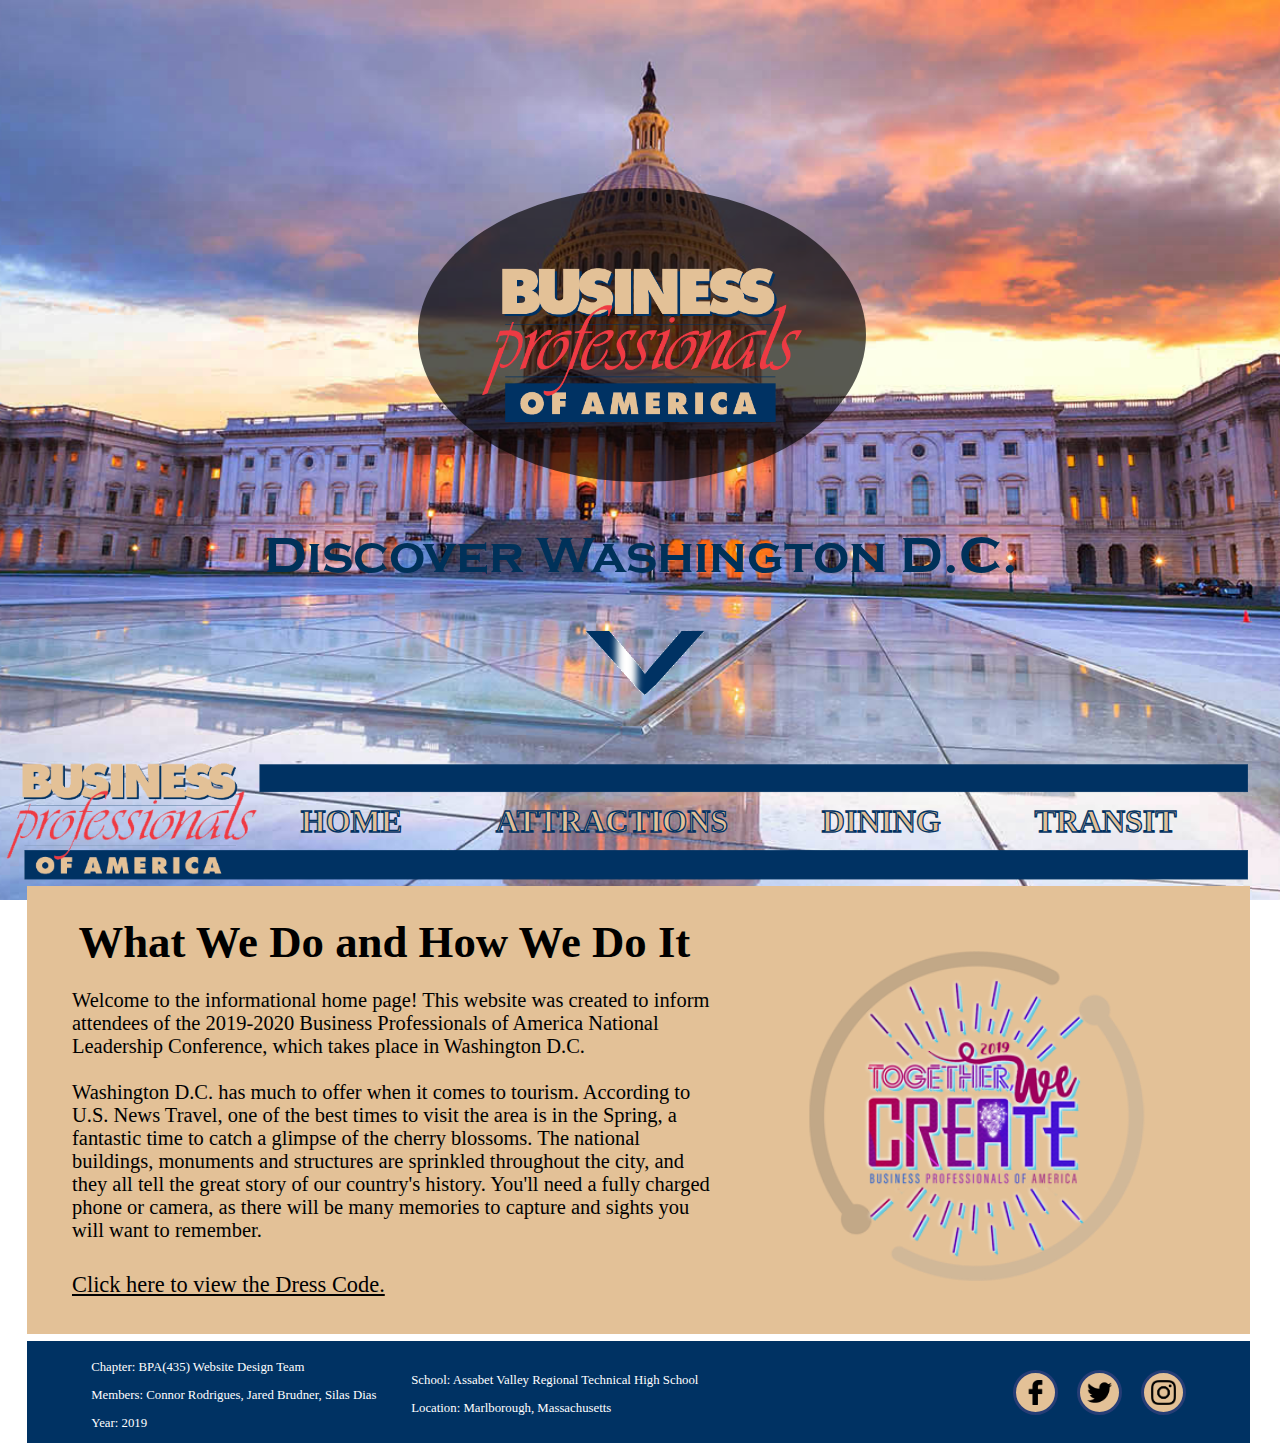
<file: index.html>
<!DOCTYPE html>

<html id="bg_home">

    <head>

	    <!-- 
		
		File Name: index.html
		
		Authors: Silas Dias, Connor Rodrigues, Jared Brudner
		
		Date Created: 11/29/2018
		
		Last Modified: 2/1/2019
		
		Note: Home page of BPA website
		
		-->
	
		<!-- Name of this page -->
        <title>Home</title>
		
		<!-- Link to external CSS stylesheet -->
        <link rel="stylesheet" type="text/css" href="style.css" />
		
		<!-- Influences cross-browser responsiveness/scaling -->
		<meta name="viewport" content="width=device-width, initial-scale=1.0, user-scalable=yes" />
		
		<!-- Helps webpage scale well on safari (apple browser) -->
		<meta name="apple-mobile-web-app-capable" content="yes" />
		
		<!-- Displays a BPA image for favicon -->
		<link rel="icon" href="images/favicon.jpg" type="image/jpg" sizes="16x16">

	</head>

	
	<body onload="setup();">
	
		<div class="removed">
	
		<!-- Div containing first half of webpage content -->
		<div id="topdiv">
		
			<!-- Creates oval container -->
			<div id="oval">
			
				<!-- Implementation of BPA logo on page -->
				<img src="images/bpaLogo.png" id="logo"></img>
			
			</div>
			
			<!-- Discover Washington text creation -->
			<h1 id="discoverHead">Discover Washington D.C.</h1>
		
			<!-- Implementation of page scroll arrow on page -->
			<img src="images/arrow.gif" id="arrow" onclick="scrollwindow(c);"></img>
			
		</div>
		
		</div>
		
		
		<div id="homeMain">
		
			<!-- Div container for navigation menu -->
			<div id="topnav1">
		
				<!-- BPA logo and borders in an image -->
				<img src="images/navigation.png" class="navsetup0" />

				<!-- Container of nav links -->
				<ul id="navHome">
					
					<!-- Each individual navigation link -->
					<li class="navItems"><a href="index.html" class="navlinks">HOME</a></li>
					<li class="navItems"><a href="attractions.html" class="navlinks">ATTRACTIONS</a></li>
					<li class="navItems"><a href="dining.html" class="navlinks">DINING</a></li>
					<li class="navItems"><a href="transit.html" class="navlinks">TRANSIT</a></li>

				</ul>

			</div>

			<!-- Content div on second half of page -->
			<div id="contentMiddle">

				<!-- Header describing the content displayed -->
				<h1 id="headerOne">What We Do and How We Do It</h1>
			
				<!-- Text describing the purpose of website -->
				<p id="mainOne">Welcome to the informational home page! 
				This website was created to inform attendees of the 2019-2020 
				Business Professionals of America National Leadership Conference, 
				which takes place in Washington D.C.
				
				<br /><br />
				
				Washington D.C. has much to offer when it comes to tourism. According to U.S. News Travel, 
				one of the best times to visit the area is in the Spring, a fantastic time to catch a glimpse of the cherry blossoms. The national buildings, monuments and structures are
				sprinkled throughout the city, and they all tell the great story of our country's history. 
				You'll need a fully charged phone or camera, as there will be many memories to capture and 
				sights you will want to remember. </p>
			
				<!-- NLC image displayed -->
				<img src="images/nlcLogo.png" id="nlcImg"/>
				
				<!-- HTML link directs to BPA website for dress code -->
				<a href="http://legacy.bpa.org/nlc/dresscode"
				id="dressCode_link" target="_blank">Click here to view the 
				Dress Code.</a>
			
			</div>

			
			<!-- Bottom of page footer container --> 
			<div id="footer1">
			
				<!-- Bottom left side footer content --> 
				<div class="leftFooter">
					<p>Chapter: BPA(435) Website Design Team</p>
					<p>Members: Connor Rodrigues, Jared Brudner, Silas Dias</p>
					<p>Year: 2019</p>
				</div>
				
			    <!-- Centered year on footer -->
			    <div class="middleFooter">
				    <p>School: Assabet Valley Regional Technical High School</p>
					<p>Location: Marlborough, Massachusetts</p>
			    </div>
				
				<!-- Bottom right side footer content -->
				<div class="rightFooter">
					
					<!-- facebook logo div -->
					<div class="socialmedia" id="facebookPosition">
					
						<a href="https://www.facebook.com/businessprofessionalsofamerica"target="_blank"><img src="images/facebookF.png" id="facebook" draggable="false"/></a>
					
					</div>
					
					<!-- twitter logo div -->
					<div class="socialmedia" id="twitterPosition">
					
						<a href="https://twitter.com/National_BPA?ref_src=twsrc%5Egoogle%7Ctwcamp%5Eserp%7Ctwgr%5Eauthor" target="_blank"><img src="images/twitterLogo.png" id="twitter" draggable="false"/></a>
					
					</div>
					
					<!-- instagram logo div -->
					<div class="socialmedia" id="instagramPosition">
					
						<a href="https://www.instagram.com/bpanational/?hl=en" target="_blank"><img src="images/instagramLogo.png" id="instagram" draggable="false"/>
					
					</div>
					
					
					
				</div>
			
			</div>
		
		</div>
	
	</body>
	
	<script>
		
		var end;
		
		var frames;
		
		var increment;
		
		var c = 0;                            // Creates counter variable
		
		function scrollwindow() {
		
			window.scrollBy(0, increment);    // Scrolls window down by increment
			
			c++;                              // c = c + 1 (counter)
			
			if (c != frames) {                // If the page isn't done scrolling
			
			    setTimeout(scrollwindow, 16); // Run this function again in 16 milliseconds (for 60 FPS)
			
			}
			
			else {
			
			    c = 0;                        // Resets counter
			
			}
		
		}
		
		function setup() {
		
		    end = window.innerHeight;         // Sets the click to scroll the height of window
		
		    frames = 50; 					  // Duration of scroll
		
		    increment = end / frames;         // Formula defining the scroll length and duration
			
			document.body.addEventListener('touchmove', function(e){ e.preventDefault(); }, { passive: false }) // Checks if screen is touched and disables scroll
			
			}
			
	</script>


</html>
</file>
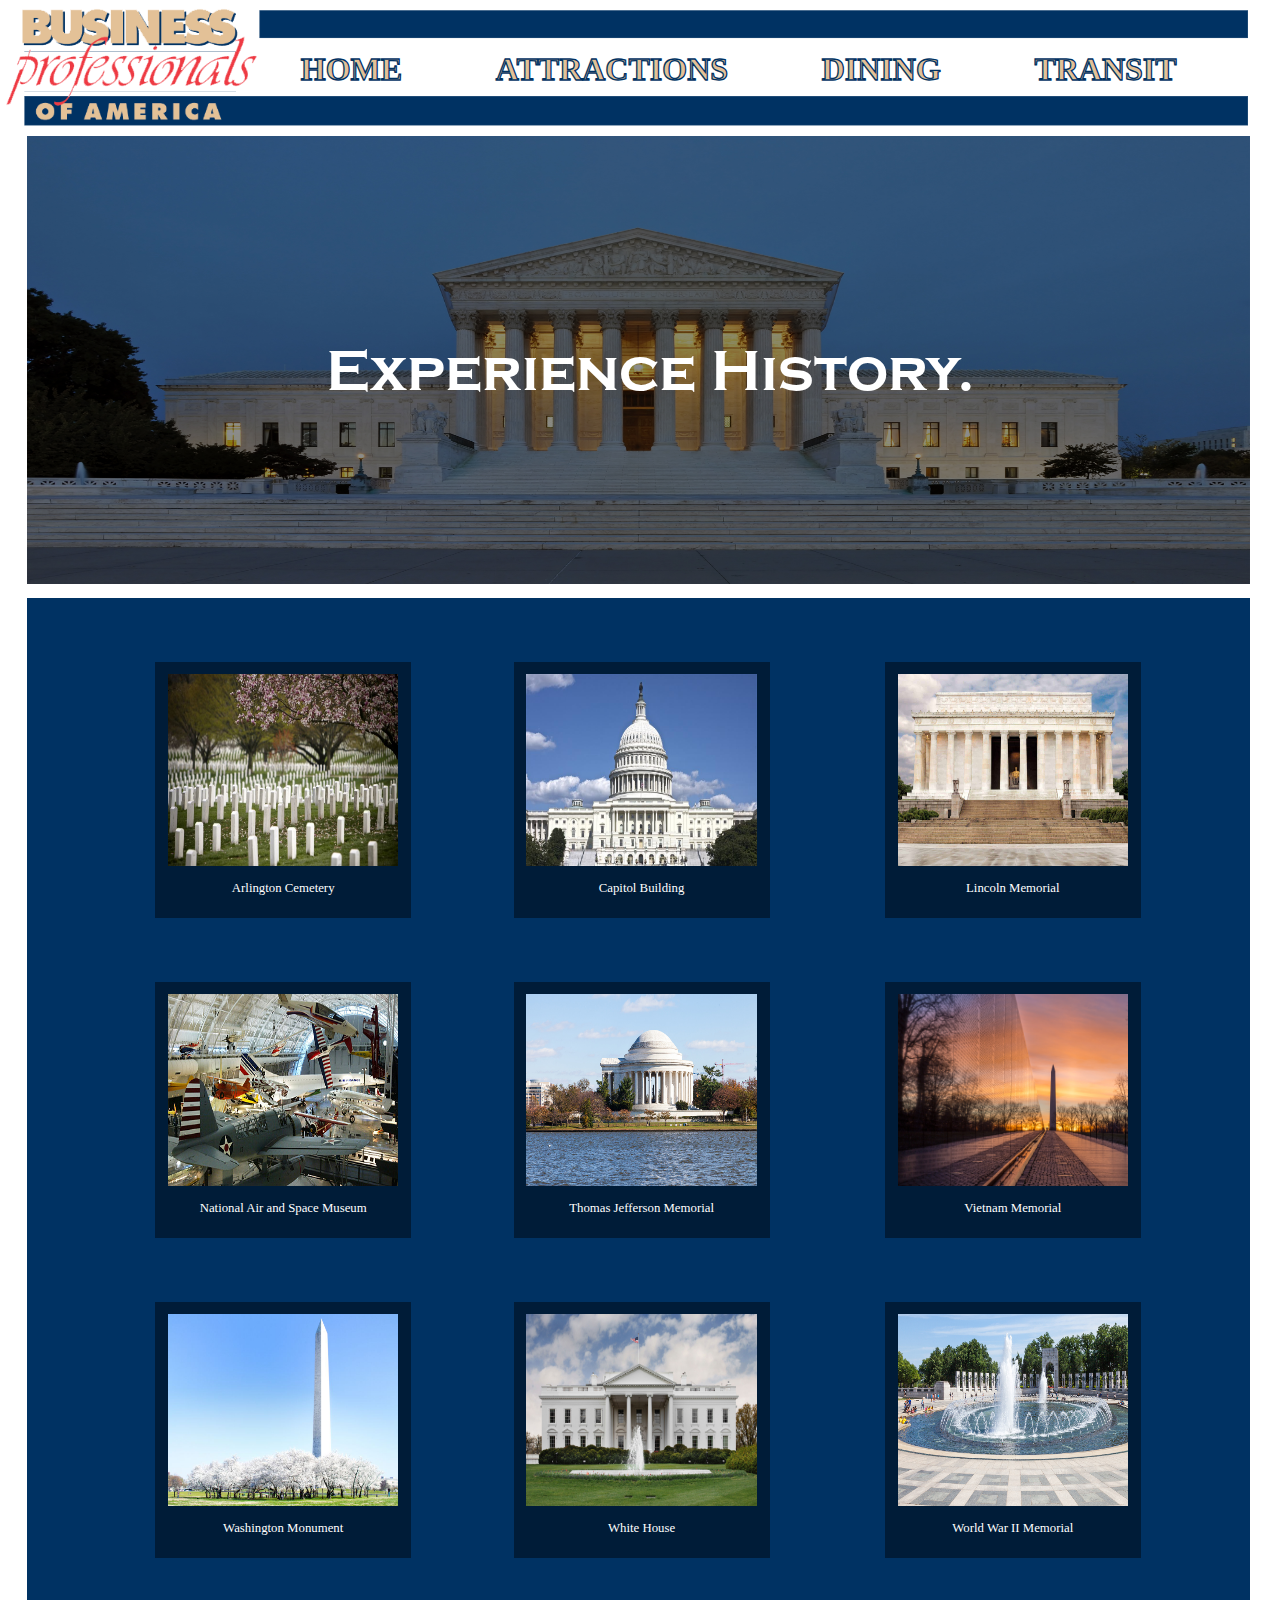
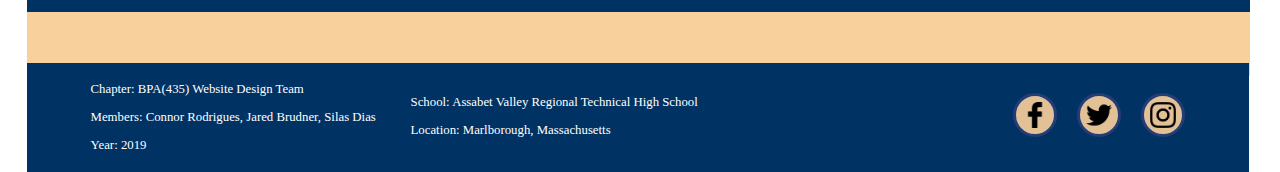
<file: attractions.html>
<!DOCTYPE html>

<html id="bg_attractions">

    <head>

	    <!-- 
		
		File Name: index.html
		
		Authors: Silas Dias, Connor Rodrigues, Jared Brudner
		
		Date Created: 11/28/2018
		
		Last Modified: 2/1/2019
		
		Note: Attractions page of BPA site
		
		-->
	
		<!-- Name of this page -->
        <title>Attractions</title>
		
		<!-- Influences cross-browser responsiveness/scaling -->
        <meta name="viewport" content="width=device-width, initial-scale=1">
		
		<!-- Helps web page scale well on safari (apple browser) -->
		<meta name="apple-mobile-web-app-capable" content="yes" />
		
		<!-- Link to external CSS Stylesheet -->
        <link rel="stylesheet" type="text/css" href="style.css" />
		
		<!-- Displays a BPA image for favicon -->
		<link rel="icon" href="images/favicon.jpg" type="image/jpg" sizes="16x16">

	</head>

	<body>
	
	    <!-- Div container for navigation menu -->
	    <div class="topnav">
	
			<!-- BPA logo and borders in an image -->
	        <img src="images/navigation.png" class="navsetup1" draggable="false" />

			<!-- Container of nav links -->
	        <ul class="nav">
				
				<!-- Each individual navigation link -->
		        <li class="navItems"><a href="index.html" class="navlinks">HOME</a></li>
		        <li class="navItems"><a href="attractions.html" class="navlinks">ATTRACTIONS</a></li>
		        <li class="navItems"><a href="dining.html" class="navlinks">DINING</a></li>
		        <li class="navItems"><a href="transit.html" class="navlinks">TRANSIT</a></li>

		    </ul>
		

	    </div>
		
		<!-- Div containing header memorial img and text -->
		<div id="attr_Experience">
			
			<!-- Background landmark image -->
		    <img src="images/city8.jpg" id="headerImage" draggable="false">
		
			<!-- Header text -->
		    <p class="headerText1">Experience History.</p>
			
		</div>
		
		<div id ="modalBackground">
			<div id="arlingtonModalBg">
			    
			    <img src="images/arlingtonnatcem.jpg" class = "generalModal" class = "modalImg" alt="Arlington Cemetery">	
                <img src="images/locationIcon.png" class = "locationIcon" alt="<p id='modalCaption'> The Arlington National Cemetery </p> This is the largest military cemetery in the United States. It is 624 acres of land where the dead lay of the nation’s conflicts have been buried. Folks who fought and dedicated their lives for our country, starting with the civil war were buried here. It is a very touching place and it is very historical as well. Tickets may be purchased to attend a guided tour of the cemetery. " id="myImg1" >					
				<p class = "modalText">Arlington Cemetery</p>
				
			</div>
			<div id="capitolModalBg">
			    
			    <img src="images/capitolbuilding.jpg" class = "generalModal" class = "modalImg" alt="Capitol Building">	
                <img src="images/locationIcon.png" class = "locationIcon" alt="<p id='modalCaption'> The U.S. Capitol Building </p> The home of the US Congress and the seat of the legislative branch of the federal government. This building is a monument, a working office building, and one of the most recognizable landmarks that symbolize democracy in the world. All of the visitors can tour the historic areas of the Capitol on a guided tour. Guided tours are free, however, reservations are strongly recommended." id="myImg2" >				
				<p class = "modalText">Capitol Building</p>
				
			</div>
			<div id="lincolnModalBg">
			    <img src = "images/lincolnmemorial.jpg" class = "generalModal" class = "modalImg" alt="Lincoln Memorial">
				<img src="images/locationIcon.png" class="locationIcon" id="myImg3" alt ="<p id='modalCaption'> The Lincoln Memorial</p> The Lincoln Memorial is not the only monument in the city, it may just as well be the monument with the most striking historical and architectural background. This is a must-see as it admires Abraham Lincoln and also Henry Bacon’s powerful column design. It is most captivating to visit after dark when the attraction is lit and less crowded.">
				<p class = "modalText">Lincoln Memorial</p>
			</div>
			
			<div id="airModalBg">
			    <img src = "images/airspacemusem.jpg" class = "generalModal" class = "modalImg" alt="National Air and Space Museum">
				<img src="images/locationIcon.png" class="locationIcon" id="myImg4" alt ="<p id='modalCaption'>The Smithsonian National Air and Space Museum </p> This attraction holds a trove of celebrated aircraft, dating back from Amelia Earhart’s Lockheed Vega 5B, the Wright Bros. Flyer, and more. There is a flight simulator exhibit for visitors, at the IMAX theater of the museum. There is also a gift shop which provides the option for visitors to purchase gifts and memorabilia. It is recommended to arrive as early as possible because heavy crowds begin pouring in during the afternoon hours. Lastly, there is no fee to enter this museum.">
				<p class = "modalText">National Air and Space Museum</p>
			</div>
			
			<div id="thomasModalBg">
			    <img src = "images/thomasjeffmem.jpg" class = "generalModal" class = "modalImg" alt="Thomas Jefferson Memorial">
				<img src="images/locationIcon.png" class="locationIcon" id="myImg5" alt ="<p id='modalCaption'> The Thomas Jefferson Memorial</p> This presidential memorial is dedicated to Thomas Jefferson, one of America’s Founding Fathers. The architectural design of this monument resembles the Pantheon in Rome. In the night time, this memorial crates a stunning image on the water and in the springtime, cherry blossom trees shadow. This memorial is open to visitors 24 hours a day, every day of the year. It is free to visit this memorial.">
				<p class = "modalText">Thomas Jefferson Memorial</p>
			</div>
			
			<div id="vietnamModalBg">
			    <img src = "images/vietnam.jpg" class = "generalModal" class = "modalImg" alt="Vietnam Memorial">
				<img src="images/locationIcon.png" class="locationIcon" id="myImg6" alt ="<p id='modalCaption'> The Vietnam Veteran Memorial </p> This war memorial pays tribute to the brave members of the U.S. Armed Forces who fought for our country in the Vietnam War. The fighters may have been killed or missing in action. This memorial contains three important sites. The Three Soldiers statue, the Vietnam Women’s Memorial and the Vietnam Veterans Memorial Wall are very special parts of this memorial that you have to see while visiting D.C.. This memorial is free and open to the public 24 hours a day. There are rangers on duty to answer questions. This memorial is located near Constitution Gardens on the National Mall.">
				<p class = "modalText">Vietnam Memorial</p>
			</div>
			
			<div id="washingtonModalBg">
			    <img src = "images/washingtonmonument.jpg" class = "generalModal" class = "modalImg" alt="washington Memorial">
				<img src="images/locationIcon.png" class="locationIcon" id="myImg7" alt ="<p id='modalCaption'> The Washington Monument </p> Even if you’re in D.C. for a short amount of time, a visit to the Washington Monument is a must for any first-time visitor to this city. Once the tallest structure in the world, dating back, the Washington Monument is glass-encased and getting to the top floor gives you an undulating 360-degree view of the city. Besides, the Monument is free 24 hours a day for visitors to explore.">
				<p class = "modalText">Washington Monument</p>
			</div>
			
			<div id="whiteModalBg">
			    <img src = "images/whitehouse.jpg" class = "generalModal" class = "modalImg" alt="White House">
				<img src="images/locationIcon.png" class="locationIcon" id="myImg8" alt = "<p id='modalCaption'> The White House </p> Neighboring the Washington Monument, just across the street to the North, resides the White House. The White House is home to every U.S. president since the start of the 1800s. This special landmark symbolizes freedom and democracy. More than anything, it is a symbol of our president, country’s history, and the American people. Visitors can be in front of the white house gates, just to take a picture of the house, for no cost. Guided tour sessions are available at a cost, however, availability is limited and the House representative needs at least 21 days notice to schedule this fascinating tour. " >
				<p class = "modalText">White House</p>
			</div>
			<div id="ww2ModalBg">
			    <img src = "images/ww2memorial.jpg" class = "generalModal" class = "modalImg" alt="World War II Memorial">
				<img src="images/locationIcon.png" class="locationIcon" id="myImg9" alt ="<p id='modalCaption'>National World War II Memorial</p> This memorial is dedicated to the Americans who died during the second World War. This memorial was dedicated in 2004 to the 400,000 plus Americans who gave their lives fighting for our country. At night, lights shining and waterfalls running, this memorial is exquisite. This memorial is located on the National Mall’s main drag, between the Washington Monument and Lincoln Memorial. This monument is also free to explore 24 hours a day.">
				<p class = "modalText">World War II Memorial</p>
			</div>
			
		</div>
		
		<div id="myModal" class="modal">
			
			<iframe id ="img01" class= "modal-content" src="" width="600vw" height="450vh" frameborder="0" style="border:0" allowfullscreen></iframe>    
			
                <!-- The Close Button -->
				
            <span class="close" onclick="document.getElementById('myModal').style.display='none'">&times;</span>
				
            <div id="caption"></div>
        </div>
		
		<!-- Tan rectangle between the modal background and footer -->
        <div id ="tanBackground"></div>
		
	    <!-- Bottom of page footer container -->
	    <div id="footer2">
		
            <!-- Bottom left side footer content --> 
			<div class="leftFooter">
				<p>Chapter: BPA(435) Website Design Team</p>
				<p>Members: Connor Rodrigues, Jared Brudner, Silas Dias</p>
				<p>Year: 2019</p>
			</div>
				
			<!-- Centered year on footer -->
			<div class="middleFooter">
				<p>School: Assabet Valley Regional Technical High School</p>
				<p>Location: Marlborough, Massachusetts</p>
			</div>
				
			<!-- Bottom right side footer content -->
			<div class="rightFooter">
					
			    <!-- facebook logo div -->
			    <div class="socialmedia" id="facebookPosition">
					
				    <a href="https://www.facebook.com/businessprofessionalsofamerica"target="_blank"><img src="images/facebookF.png" id="facebook" draggable="false"/></a>
					
				</div>
					
				<!-- twitter logo div -->
				<div class="socialmedia" id="twitterPosition">
					
					<a href="https://twitter.com/National_BPA?ref_src=twsrc%5Egoogle%7Ctwcamp%5Eserp%7Ctwgr%5Eauthor" target="_blank"><img src="images/twitterLogo.png" id="twitter" draggable="false"/></a>
					
				</div>
					
				<!-- instagram logo div -->
				<div class="socialmedia" id="instagramPosition">
					
					<a href="https://www.instagram.com/bpanational/?hl=en" target="_blank"><img src="images/instagramLogo.png" id="instagram" draggable="false"/>
					
				</div>
					
			</div>		
		
        </div>
		
		<script>
            var modal = document.getElementById('myModal');
    
             // Get the image and insert it inside the modal - use its "alt" text as a caption
            var img1 = document.getElementById('myImg1');
			var img2 = document.getElementById('myImg2');
			var img3 = document.getElementById('myImg3');
			var img4 = document.getElementById('myImg4');
			var img5 = document.getElementById('myImg5');
			var img6 = document.getElementById('myImg6');
			var img7 = document.getElementById('myImg7');
			var img8 = document.getElementById('myImg8');
			var img9 = document.getElementById('myImg9');
			
			var modalImg = document.getElementById("img01");
			
            var captionText = document.getElementById("caption");
			
		    img1.onclick = function(){
            modal.style.display = "block";
            modalImg.src = "https://www.google.com/maps/embed?pb=!1m18!1m12!1m3!1d3105.9963568600765!2d-77.07085968434966!3d38.87832517957352!2m3!1f0!2f0!3f0!3m2!1i1024!2i768!4f13.1!3m3!1m2!1s0x89b7b6effa3a9e4d%3A0x2e88f076d9242a6d!2sArlington+National+Cemetery!5e0!3m2!1sen!2sus!4v1544455495220";
            modalImg.alt = this.alt;
            captionText.innerHTML = this.alt;
        }
		    img2.onclick = function(){
            modal.style.display = "block";
			modalImg.src ="https://www.google.com/maps/embed?pb=!1m18!1m12!1m3!1d3105.4886815036357!2d-77.01123918434931!3d38.88993887957171!2m3!1f0!2f0!3f0!3m2!1i1024!2i768!4f13.1!3m3!1m2!1s0x89b7b82921a2cf17%3A0x482a3f7c10cf8c4!2sUnited+States+Capitol!5e0!3m2!1sen!2sus!4v1544459672699";
            modalImg.alt = this.alt;
            captionText.innerHTML = this.alt;
        }
		
		    img3.onclick = function(){
			modal.style.display = "block";
			modalImg.src = "https://www.google.com/maps/embed?pb=!1m18!1m12!1m3!1d3105.5179861256174!2d-77.05236468434937!3d38.889268579571876!2m3!1f0!2f0!3f0!3m2!1i1024!2i768!4f13.1!3m3!1m2!1s0x89b7b771e0906287%3A0x1049d1c9c95c2eb6!2sLincoln+Memorial!5e0!3m2!1sen!2sus!4v1544544181671";
            modalImg.alt = this.alt;
            captionText.innerHTML = this.alt;
			
		}
		    img4.onclick = function(){
			modal.style.display = "block";
			modalImg.src = "https://www.google.com/maps/embed?pb=!1m18!1m12!1m3!1d3105.566447334486!2d-77.02205658434941!3d38.88816007957219!2m3!1f0!2f0!3f0!3m2!1i1024!2i768!4f13.1!3m3!1m2!1s0x89b7b7837b262421%3A0xf8e7c937dd8ce81b!2sSmithsonian+National+Air+and+Space+Museum!5e0!3m2!1sen!2sus!4v1544545591675";
            modalImg.alt = this.alt;
            captionText.innerHTML = this.alt;
			
		}
		    img5.onclick = function(){
			modal.style.display = "block";
			modalImg.src = "https://www.google.com/maps/embed?pb=!1m18!1m12!1m3!1d3105.862807032827!2d-77.03864228434954!3d38.881380579573175!2m3!1f0!2f0!3f0!3m2!1i1024!2i768!4f13.1!3m3!1m2!1s0x89b7b70b9e9c68bb%3A0x44137d74ec09872!2sThomas+Jefferson+Memorial!5e0!3m2!1sen!2sus!4v1544545903364";
            modalImg.alt = this.alt;
            captionText.innerHTML = this.alt;
			
		}
		    img6.onclick = function(){
			modal.style.display = "block";
			modalImg.src = "https://www.google.com/maps/embed?pb=!1m18!1m12!1m3!1d3105.4292850981733!2d-77.0499018843803!3d38.89129745490828!2m3!1f0!2f0!3f0!3m2!1i1024!2i768!4f13.1!3m3!1m2!1s0x89b7b7a8df9b7bff%3A0x347361e07c68eb05!2sVietnam+Veterans+Memorial!5e0!3m2!1sen!2sus!4v1544549334719";
            modalImg.alt = this.alt;
            captionText.innerHTML = this.alt;
			
		}
		    img7.onclick = function(){
			modal.style.display = "block";
			modalImg.src = "https://www.google.com/maps/embed?pb=!1m18!1m12!1m3!1d3105.5083909987775!2d-77.0374677843803!3d38.889488055014816!2m3!1f0!2f0!3f0!3m2!1i1024!2i768!4f13.1!3m3!1m2!1s0x89b7b7a1bdfbe0c7%3A0x2c36eed64391d761!2sWashington+Monument%2C+Washington%2C+DC+20024!5e0!3m2!1sen!2sus!4v1544550306101";
            modalImg.alt = this.alt;
            captionText.innerHTML = this.alt;
			
		}
		    img8.onclick = function(){
			modal.style.display = "block";
			modalImg.src = "https://www.google.com/maps/embed?pb=!1m18!1m12!1m3!1d3105.150199370853!2d-77.0387184843801!3d38.89768045453194!2m3!1f0!2f0!3f0!3m2!1i1024!2i768!4f13.1!3m3!1m2!1s0x89b7b7bcdecbb1df%3A0x715969d86d0b76bf!2sThe+White+House!5e0!3m2!1sen!2sus!4v1544550354225";
            modalImg.alt = this.alt;
            captionText.innerHTML = this.alt;
			
		}
			img9.onclick = function(){
			modal.style.display = "block";
			modalImg.src = "https://www.google.com/maps/embed?pb=!1m18!1m12!1m3!1d776.3779170613477!2d-77.04109977075305!3d38.88941309258444!2m3!1f0!2f0!3f0!3m2!1i1024!2i768!4f13.1!3m3!1m2!1s0x89b7b7a6dd314ea1%3A0x459afc10e0ec7876!2sWorld+War+II+Memorial!5e0!3m2!1sen!2sus!4v1544550377627";
            modalImg.alt = this.alt;
            captionText.innerHTML = this.alt;
			
		}
        </script>
	
	</body>


</html>
</file>
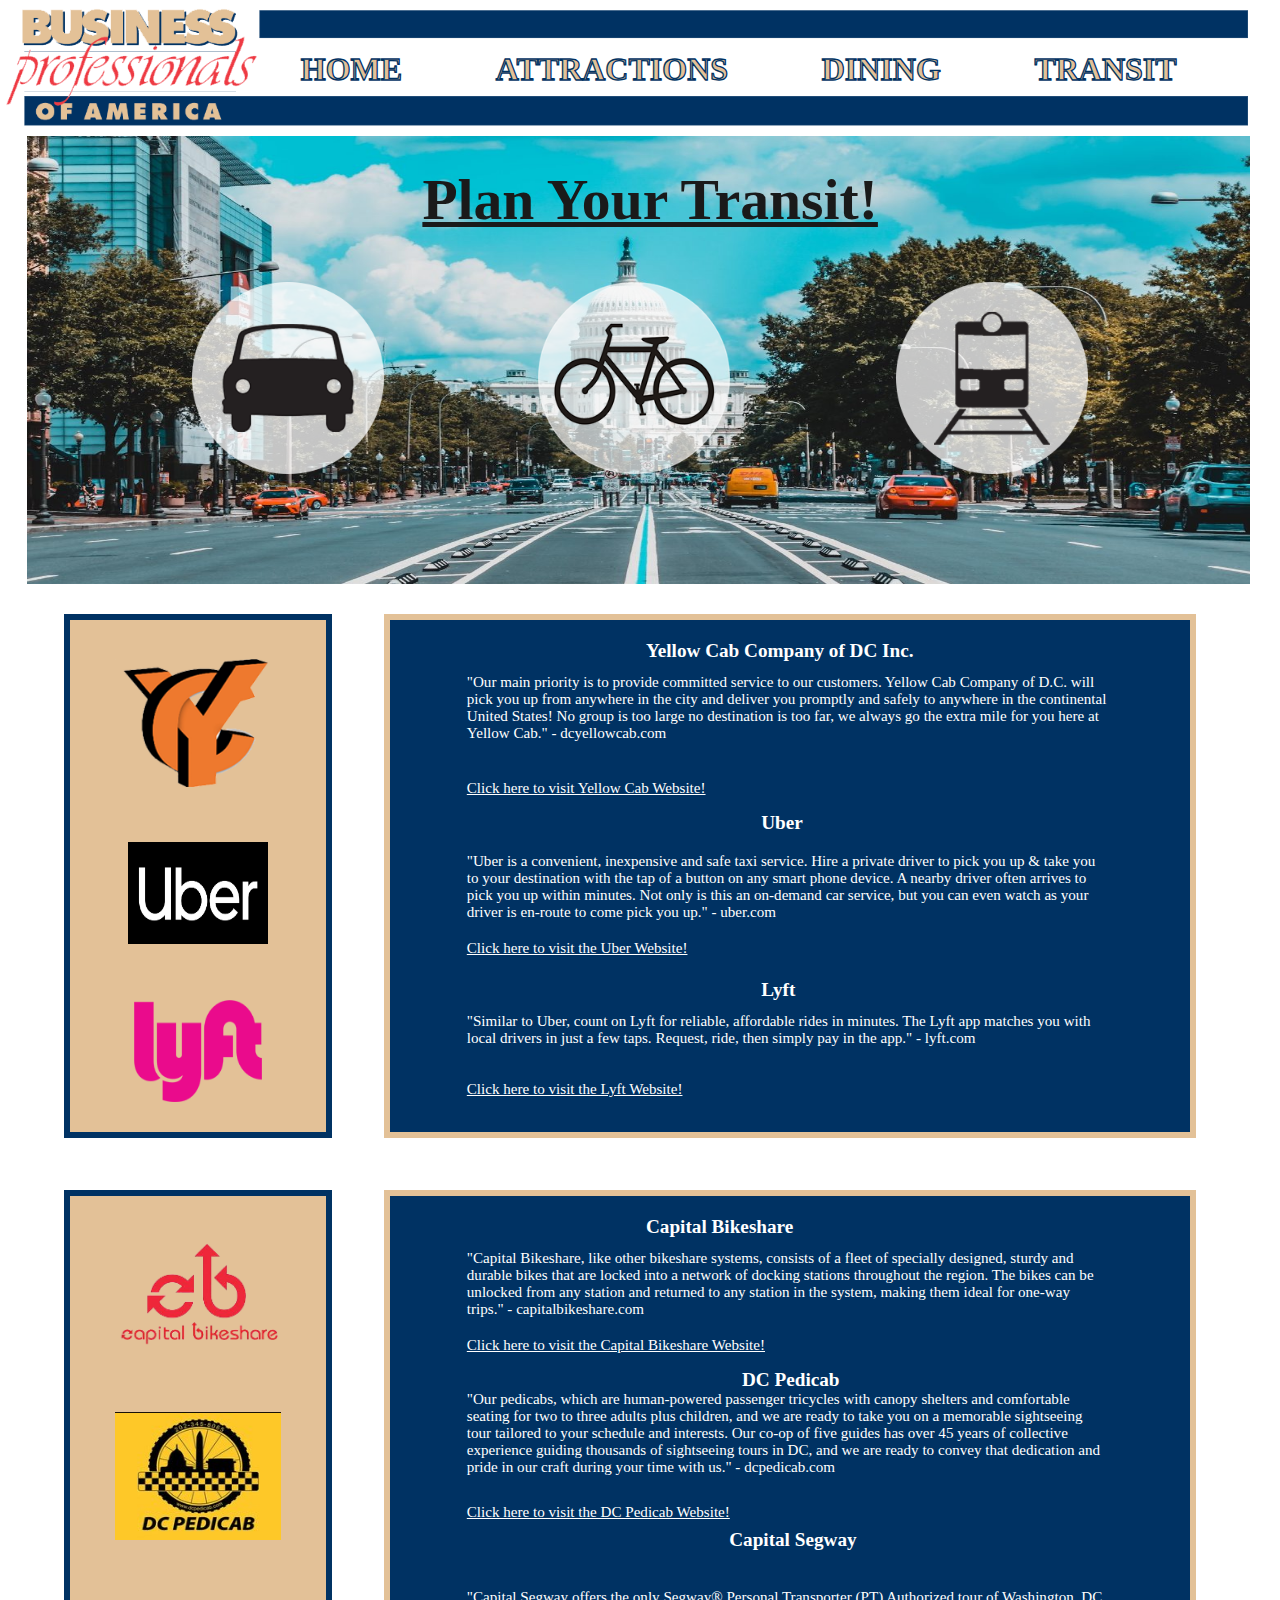
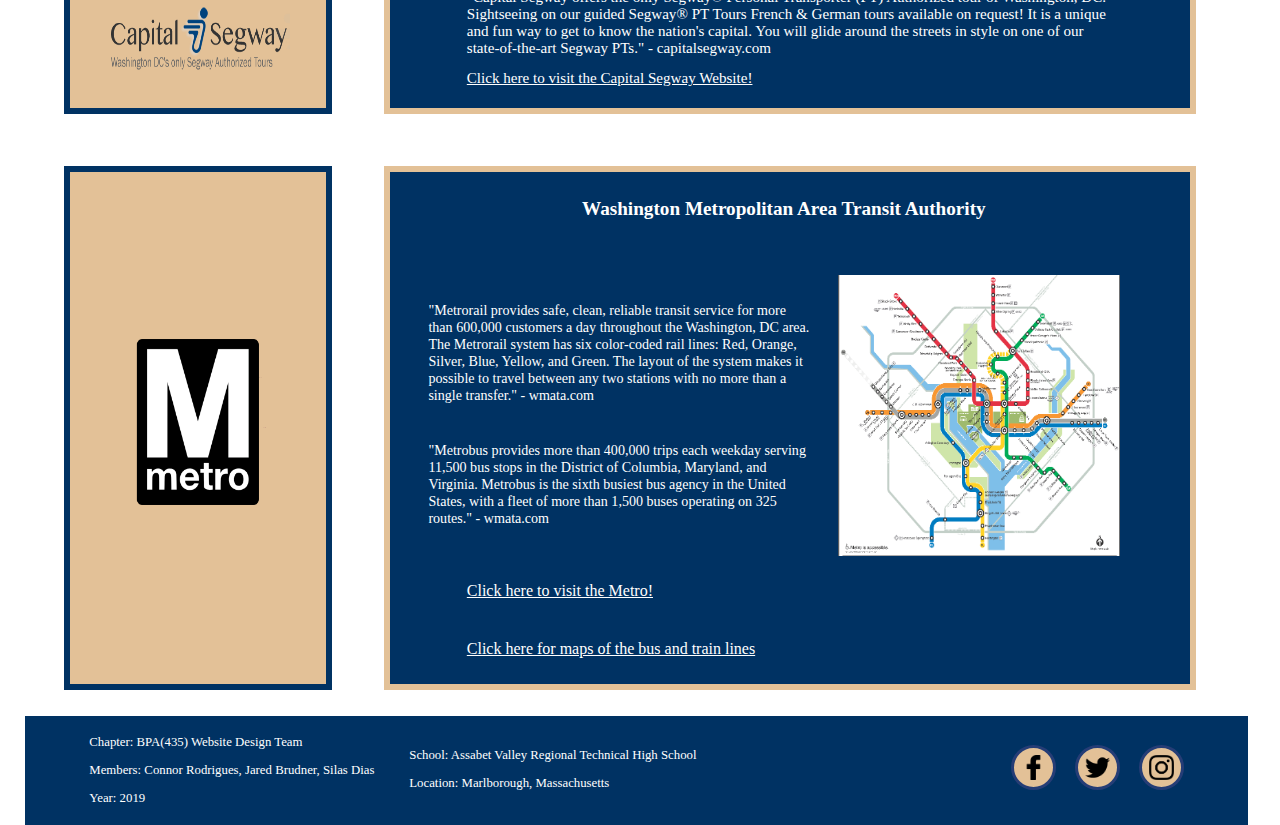
<file: transit.html>
<!DOCTYPE html>

<html id="bg_transit">

    <head>

	    <!-- 
		
		File name: transit.html
		
		Authors: Silas Dias, Connor Rodrigues, and Jared Brudner
		
		Date Created: 11/28/2018
		
		Last Modified: 1/31/2019
		
		Note: Transit page of BPA site
		
		-->
	
		<!-- Name of this page -->
        <title>Transit</title>
		
		<!-- Influences cross-browser responsiveness/scaling -->
        <meta name="viewport" content="width=device-width, initial-scale=1">
		
		<!-- Helps web page scale well on safari (apple browser) -->
		<meta name="apple-mobile-web-app-capable" content="yes" />
		
		<!-- Link to external CSS stylesheet -->
        <link rel="stylesheet" type="text/css" href="style.css" />
		
		<!-- Displays a BPA image for favicon -->
		<link rel="icon" href="images/favicon.jpg" type="image/jpg" sizes="16x16">
		
	</head>

	<body>
	
	    <!-- Div container for navigation menu -->
	    <div class="topnav">
	
			<!-- BPA logo and borders in an image -->
	        <img src="images/navigation.png" class="navsetup3" draggable="false"/>

			<!-- Container of nav links -->
	        <ul class="nav">
				
				<!-- Each individual navigation link -->
		        <li class="navItems"><a href="index.html" class="navlinks">HOME</a></li>
		        <li class="navItems"><a href="attractions.html" class="navlinks">ATTRACTIONS</a></li>
		        <li class="navItems"><a href="dining.html" class="navlinks">DINING</a></li>
		        <li class="navItems"><a href="transit.html" class="navlinks">TRANSIT</a></li>

		    </ul>
		

	    </div>
		
		<img src="images/city5.jpg" id= "headerImage" draggable="false" />
		
		<h1 id="headerTran">Plan Your Transit!</h1>
		
		<!-- In-page navigation (car, bike, train) -->
		<img src="images/vroomvroom.png" alt="Automobiles" id="car" onclick="startScroll(0);"/>
		<img src="images/ringring.png" alt="Bicycle" id="bike" onclick="startScroll(1);"/>
		<img src="images/choochoo.png" alt="Metro" id="train" onclick="startScroll(2);"/>
		
		
		<div class="tanbox" id="tan1">
		
		
		    <img src="images/transportationLogos/yellowcablogo.png" alt="Cab" id="cablogo"/>
			
			<img src="images/transportationLogos/uberlogo.png" alt="Uber" id="uberlogo"/>
			
			<img src="images/transportationLogos/lyftlogo.png" alt="Lyft" id="lyftlogo"/>
		
		</div>
		
		<div class="bluebox" id="blue1">
		
			<!-- Cab, Uber and Lyft content Content -->
			
			<!-- Transportation text heading -->
			<h1 class="transHead1">Yellow Cab Company of DC Inc.</h1>
			
			<!-- Text describing the taxi company -->
			<p class="transInfo1">"Our main priority is to provide committed service to our customers. 
			Yellow Cab Company of D.C. will pick you up from anywhere in the city 
			and deliver you promptly and safely to anywhere in the continental United States! 
			No group is too large no destination is too far, we always go the extra mile for 
			you here at Yellow Cab." - dcyellowcab.com</p>
			
			<!-- Hyper link for website -->
			<a href="https://dcyellowcab.com/" id="cabLink" target="_blank">Click here to visit Yellow Cab Website!</a>
			
			<!-- Transportation text heading -->
			<h1 id="uberHead">Uber</h1>
			
			<!-- Text describing the Uber company -->
			<p class="transInfo2">"Uber is a convenient, inexpensive and safe taxi service. 
			Hire a private driver to pick you up &amp; take you to your destination with the tap 
			of a button on any smart phone device. A nearby driver often arrives to pick you 
			up within minutes. Not only is this an on-demand car service, but you can even 
			watch as your driver is en-route to come pick you up." - uber.com</p>
			
			<!-- Hyper link for website -->
			<a href="https://www.uber.com/cities/washington-DC/" id="uberLink" target="_blank">Click here to visit the Uber Website!</a>
			
			<!-- Transportation text heading -->
			<center><h1 id="lyftHead">Lyft</h1></center>
			
			<!-- Text describing the Lyft company -->
			<p class="transInfo3">"Similar to Uber, count on Lyft for reliable, affordable rides in minutes. The Lyft app matches you with local drivers in just a few taps. Request, ride, then simply pay in the app." - lyft.com</p>
			
			<!-- Hyper link for website -->
			<a href="https://www.lyft.com/rider/cities/washington-dc" id="lyftLink" target="_blank">Click here to visit the Lyft Website!</a>	
		
		</div>
		
		<div class="tanbox" id="tan2">
		    
			<img src="images/transportationLogos/bikesharelogo.png" alt="Bikeshare" id="bikesharelogo" />
			
			<img src="images/transportationLogos/pedicablogo.PNG" alt="Pedicab" id="pedicablogo" />
			
			<img src="images/transportationLogos/capitalsegwaylogo.png" alt="Segway" id="segwaylogo" />
			
		</div>
		
		<div class="bluebox" id="blue2">
		
			<!-- Capital Bikeshare, Pedicab and Capital Segway content Content -->
			
			<!-- Transportation text heading -->
			<h1 class="transHead1">Capital Bikeshare</h1>
			
			<!-- Text describing the Capital Bikeshare company -->
			<p class="transInfo1">"Capital Bikeshare, like other bikeshare systems, consists of a fleet of specially designed, sturdy and durable bikes that are locked into a network of docking stations throughout the region. The bikes can be unlocked from any station and returned to any station in the system, making them ideal for one-way trips." - capitalbikeshare.com</p>
			
			<!-- Hyper link for website -->
			<a href="https://www.capitalbikeshare.com/" id="capitalLink" target="_blank">Click here to visit the Capital Bikeshare Website!</a>
			
			<!-- Transportation text heading -->
			<h1 id="pediHead">DC Pedicab</h1>
			
			<!-- Text describing the DC Pedicab company -->
			<p id="transInfo2">"Our pedicabs, which are human-powered passenger tricycles with canopy shelters and comfortable seating for two to three adults plus children, and we are ready to take you on a memorable sightseeing tour tailored to your schedule and interests.  Our co-op of five guides has over 45 years of collective experience guiding thousands of sightseeing tours in DC, and we are ready to convey that dedication and pride in our craft during your time with us." - dcpedicab.com</p>
			
			<!-- Hyper link for website -->
			<a href="http://www.dcpedicab.com/en"id="pediLink" target="_blank">Click here to visit the DC Pedicab Website!</a>
			
			<!-- Transportation text heading -->
			<h1 id="segwayHead">Capital Segway</h1>
			
			<!-- Text describing the Capital Segway -->
			<p class="transInfo3">"Capital Segway offers the only Segway&reg; Personal Transporter (PT) Authorized tour of Washington, DC. Sightseeing on our guided Segway&reg; PT Tours French &amp; German tours available on request! It is a unique and fun way to get to know the nation's capital. You will glide around the streets in style on one of our state-of-the-art Segway PTs." - capitalsegway.com</p>
			
			<!-- Hyper link for website -->
			<a href="https://www.capitalsegway.com/" id="segwayLink" target="_blank">Click here to visit the Capital Segway Website!</a>
			
			
		
		</div>
		
		<div class="tanbox" id="tan3">
		
		    <img src="images/transportationLogos/metrologo.png" alt="Train" id="metrologo"/>
		
		</div>
		
		<div class="bluebox" id="blue3">
		
		    <!-- Transportation text heading -->
			<h1 class="metroHead">Washington Metropolitan Area Transit Authority</h1>
		
		    <p id="metroInfo1">"Metrorail provides safe, clean, reliable transit service for more than 600,000 customers a day throughout the Washington, DC area. The Metrorail system has six color-coded rail lines: Red, Orange, Silver, Blue, Yellow, and Green. The layout of the system makes it possible to travel between any two stations with no more than a single transfer." - wmata.com</p>
			
			<p id="metroInfo2">"Metrobus provides more than 400,000 trips each weekday serving 11,500 bus stops in the District of Columbia, Maryland, and Virginia. Metrobus is the sixth busiest bus agency in the United States, with a fleet of more than 1,500 buses operating on 325 routes." - wmata.com</p>
			
			<!-- Hyper link for website -->
			<a href="https://www.wmata.com/" id="trainLink" target="_blank">Click here to visit the Metro!</a>
			
			<a href="https://www.wmata.com/schedules/maps/" target="_blank" id="mapLink">Click here for maps of the bus and train lines</a>
			
			<img src="images/transportationLogos/train_map.PNG" alt="map" id="trainmap" />
			
		</div>
		
	    <!-- Bottom of page footer container -->
	    <div id="footer4">
		
            <!-- Bottom left side footer content --> 
			<div class="leftFooter">
				<p>Chapter: BPA(435) Website Design Team</p>
				<p>Members: Connor Rodrigues, Jared Brudner, Silas Dias</p>
				<p>Year: 2019</p>
			</div>
				
			<!-- Centered year on footer -->
			<div class="middleFooter">
				<p>School: Assabet Valley Regional Technical High School</p>
				<p>Location: Marlborough, Massachusetts</p>
			</div>
				
			<!-- Bottom right side footer content -->
			<div class="rightFooter">
					
			    <!-- facebook logo div -->
			    <div class="socialmedia" id="facebookPosition">
					
				    <a href="https://www.facebook.com/businessprofessionalsofamerica"target="_blank"><img src="images/facebookF.png" id="facebook" draggable="false"/></a>
					
				</div>
					
				<!-- twitter logo div -->
				<div class="socialmedia" id="twitterPosition">
					
					<a href="https://twitter.com/National_BPA?ref_src=twsrc%5Egoogle%7Ctwcamp%5Eserp%7Ctwgr%5Eauthor" target="_blank"><img src="images/twitterLogo.png" id="twitter" draggable="false"/></a>
					
				</div>
					
				<!-- instagram logo div -->
				<div class="socialmedia" id="instagramPosition">
					
					<a href="https://www.instagram.com/bpanational/?hl=en" target="_blank"><img src="images/instagramLogo.png" id="instagram" draggable="false"/>
					
				</div>
					
			</div>		
		
        </div>
		
		
	    <script>
		
			var end;
			
			var points = [window.innerHeight * .8, window.innerHeight * 1.6, window.innerHeight * 3] // index of points on page for scroll to reach
			
			var frames;
			
			var increment;
			
			var c = 0;				              // Creates counter variable
			
			function startScroll(endPoint) {
			
				end = points[endPoint];           // 
				
				setup();						  // Calls scroll setup function
				
				scrollWindow();
			
			}
			
			function scrollWindow() {            
			
				window.scrollBy(0, increment);    // Scrolls window down by increment
				
				c++;  							  // c = c + 1 (counter)
				
				if (c != frames) {                // If the page isn't done scrolling
				
					setTimeout(scrollWindow, 16); // Run this function again in 16 milliseconds
					
				}
			
				else {
				
					c = 0;						  // Resets counter
					
				}
			
			}
			
			function setup() {
			
				// end = window.innerHeight;
				
				frames = 30;                      // Duration of scroll
				
				increment = end / frames;
				
				// document.body.addEventListener('touchmove', function(e) { e.preventDefault(); },{ passive: false })
			
			}
		
		</script>	
	
	</body>

</html>
</file>
<file: style.css>
/* 

    File Name: style.css
	
    Authors: Jared Brudner, Connor Rodrigues, Silas Dias
	
    Date Created: 11/29/2018
	
    Last Modified: 2/1/2019
	
	Note: CSS Stylesheet for BPA site

*/

/* -------------------------------- Beginning of home page CSS ---------------------------- */


/* position's the BPA logo image */
.navsetup0
{
	position: absolute;
	left: .5vw;
	width: 97vw;
	margin-top: 4.25vw;
}

/* Navigation links container */
#navHome
{
	margin: 0;
	padding: 0;
	position: absolute;
	left: 20vw;
	margin-top: 7.5vw;
	width: 100vw;
	height: 10vw;
}

/* style for each navigation item on the bar */
.navItems
{
	display: inline;
	text-decoration: none;
	padding: 3.5vw;
	width: 100%;
	font-size: 2.5vw;
    font-weight: bold;
}

/* prevents the styling on  nav items when clicked */
.navItems .navLinks:link, .navLinks:visited
{
	color: rgb(227, 193, 151);
	text-decoration: none;
	-webkit-text-stroke: .075vw #003263;
}

/* Styling for the footer */
#footer1 
{
   position: relative;
   left: 1.5vw;
   width: 95.5vw;
   height: 8vw;
   top: 14.5vw;
   background-color: #003263;
   color: white;
}

/* Styles the background image */
#bg_home
{
	background: url("images/city2.jpg"); 
    background-repeat: no-repeat; 
    background-position: center;
    background-attachment: fixed;       
    -webkit-background-size: cover;
    -moz-background-size: cover;
    -o-background-size: cover;
    background-size: cover;
	overflow-x: hidden;
}

/* Styles the opaque circular div */
#oval
{
	position: relative;
    height: 23vw;
    width: 35vw;
	top: 20vh;
	left: 32vw;
    border-radius: 50%;
	background: rgba(0, 0, 0, 0.65);
}

/* Centers and sizes the BPA logo on the circle div */
#logo
{
	top: 6.25vw;
	left: 5vw;
	width: 25vw;
	height: 12vw;
	position: relative;
	
}

/* Defines font to be utilized */
@font-face
{
	font-family: CopperplateGothicBold;
	src: url('CopperplateGothicBold.ttf');
}

/* Defines and aligns the discover DC heading text */
#discoverHead
{
	font-family: CopperplateGothicBold;
	font-size: 4vw;
	color: #003159;
	margin-top: 25vh;
	margin-left: 20vw;
}

/* Styles the down arrow which transitions page */
#arrow
{
	position: relative;
	left: 44.75vw;
	top: 1vw;
	width: 10vw;
	height: 5vw;
}

/* Styles and positions tan div container */
#contentMiddle
{
	width: 95.5vw;
	height: 35vw;
	position: relative;
	background-color: #e3c197;
	left: 1.5vw;
	top: 14vw;
}

/* Styles and positions section header */
#headerOne
{
	position: absolute;
	font-size: 3.5vw;
	margin-left: 4vw;
}

/* Styles and positions the more info content (text) */ 
#mainOne
{
	position: relative;
	font-size: 1.6vw;
	top: 8vw;
	left: 3.5vw;
	width: 50vw;
	color: #000000;
}

/* Styles and positions NLC image */
#nlcImg
{
	position: absolute;
	left: 45vw;
	top: 5vw;
	width: 60vw;
	height: 26vw;
}

/* Style and limited positioning for dress code link */
#dressCode_link
{
	position: relative;
	color: #000000;
	font-size: 1.75vw;
	top: 8.75vw;
	left: 3.5vw;
	width: 30vw;
	text-decoration: underline;
}

/* ----------------------------- Home page media queries --------------------- */

/* Portrait and landscape for all ipads */
@media only screen and (max-width: 1024px)
{
    .removed
    {
		display: none;
    }
	.navsetup0
	{
	    margin-top: 4vw;
	}
	#dressCode_link
	{
		top: 6.75vw;
	}
}

/* ipad/tablet media query */
@media screen and (max-width: 800px) 
{
    .removed
    {
		display: none;
    }
	.navsetup0
	{
	    margin-top: 2vw;
	}
	#dressCode_link
	{
		top: 6.7vw;
	}
	#mainOne
    {    
	    font-size: 1.3vw;
	}
	#navHome
    {
	    margin-top: 4.75vw;
    }
	body, html
	{
		height: 100%;
	}
	.nav
	{
		top: 2vw;
	}
	#contentMiddle
	{
		left: 1vw;
		top: 12.5vw;
	}
	#footer1
	{
		left: 1vw;
	}
}

/* mobile phone media query */
@media screen and (max-width: 400px) 
{
    .removed
    {
		display: none;
    }
	.navsetup0
	{
	    margin-top: 2vw;
	}
	#dressCode_link
	{
		top: 6.7vw;
	}
	#mainOne
    {    
	    font-size: 1.3vw;
	}
	#navHome
    {
	    margin-top: 3.5vw;
    }
	body, html
	{
		height: 100%;
	}
	.nav
	{
		top: 2vw;
	}
	#contentMiddle
	{
		left: 0vw;
		top: 12.5vw;
	}
	#footer1
	{
		left: 0vw;
		top: 14vw;
	}
	.leftFooter
    {
	    margin-top: 0vw;
    }
	.middleFooter
    {
	    margin-left: 8vw;
    }
}

/* ----------------------------- End of home page media queries --------------------- */

/* -------------------------------- End of home page CSS ---------------------------- */


/* ---------------------------- Beginning of attractions page CSS ---------------------------- */

/* Prevents horizontal scroll for attractions page */
#bg_attractions
{
	overflow-x: hidden;
}

/* position's the BPA logo image */
.navsetup1
{
	position: absolute;
	left: .5vw;
	width: 97vw;
	height: auto;
}


/* unvisited and visited nav link */
.site1:link, .site1:visited
{
    color: rgb(227, 193, 151);
	text-decoration: none;
	-webkit-text-stroke: .1vw #003263;
}

/* Generic styling for all parts of the footer */
#footer2
{
	position: relative;
	background-color: #003263;
	width: 95.5vw;
	height: 8.5vw;
	top: 9vw;
	left: 1.45vw;
	color: white;
}

/* Aligns the left side of the footer *Chapter, Members */
.leftFooter
{
	float: left;
	margin-left: 5vw;
	font-size: 1vw;
	padding-top: .5vw;
	width: 100%;
}

/* Aligns the middle of the footer year */
.middleFooter
{
	position: absolute;
	padding-top: 1.5vw;
	padding-left: 30vw;
	color: white;
	font-size: 1vw;
}

/* Aligns the right side of the footer School, Location */
.rightFooter
{
	float: right;
	padding-right: 20vw;
	font-size: 1vw;
	padding-top: .5vw;
}

/* Social media div */
.socialmedia
{
	position: absolute;
	top: 2.3vw;
	width: 1vw;
	height: 1vw;
	padding: 1vw;
	background-color: #e3c197;
	border-radius: 2vw;
	border: .3vw solid #253d76;
}

/* changes div color to inverse */
.socialmedia:hover
{
	background-color: #203A65;
}

/* Used to fit facebook logo in div */
#facebook
{
	height: 2vw;
	width: 2vw;
	position: absolute;
	top: .5vw;
	right: .5vw;
}	

/* Positioning the div with the facebook logo */
#facebookPosition
{
	position: absolute;
	right: 15vw;
}

/* styles twitter logo */
#twitter
{
	height: 2vw;
	width: 2vw;
	position: absolute;
	top: .5vw;
	right: .5vw;
}

/* Positioning the div with the twitter logo */
#twitterPosition
{
	position: absolute;
	right: 10vw;
}

/* styles instagram logo */
#instagram
{
	height: 2vw;
	width: 2vw;
	position: absolute;
	top: .5vw;
	right: .5vw;
}

/* Positioning the div with the instagram logo */
#instagramPosition
{
	position: absolute;
	right: 5vw;
}

/* Header image for the attractions page */
#headerImage
{
	position: relative;
	background-size: cover;
	top: 10vw;
	width: 95.5vw;
	height: 35vw;
	left: 1.5vw;
}

/* Overlaying Header text for attractions  "Experience History" */
.headerText1
{
	position: absolute;
	font-family: CopperplateGothicBold;
	font-size: 4.5vw;
	color: white;
	top: 22vw;
	left: 25.5vw;
	text-align: center;
}

/* Defines font to be utilized */
@font-face
{
	font-family: CopperplateGothicBold;
	src: url('CopperplateGothicBold.ttf');
}

/* The dark blue background the modal is contained in */
#modalBackground
{
	position: relative;
	background-color: #003263; /*BPA Blue*/
	width: 95.5vw;
	height: 80vw;
	top: 10.75vw;
	left: 1.5vw;
}

/* The tan background above the footer */
#tanBackground
{
	position: relative;
	background-color: #f8d09c; /*Tan*/
	width: 95.5vw;
	height: 5vw;
	top: 10vw;
	left: 1.5vw;
}

/* The Modal (background) */
.modal 
{
    display: none; /* Hidden by default */
    position: fixed; /* Stay in place */
    z-index: 1; /* Sit on top */
    padding-top: 100px; /* Location of the box */
    left: 0;
    top: 0;
    width: 100%; /* Full width */
    height: 100%; /* Full height */
    overflow: auto; /* Enable scroll if needed */
    background-color: rgb(0,0,0); /* Fallback color */
    background-color: rgba(0,0,0,0.9); /* Black w/ opacity */
}

/* Modal Content (image) */
.modal-content 
{
    margin: auto;
    display: block;
    width: 40vw;
	height: 25vw;
    max-width: 80vw;
}

/* Caption of Modal Image styling and positioning */
#caption
{
    margin: auto;
    display: block;
    width: 70vw;
    max-width: 80vw;
    text-align: center;
    color: #ccc;
    padding: 10px;
    height: 10vw;
	font-size: 1vw;
}

#modalCaption
{
	font-size: 2vw;
}

/* Modal Animation name and timing */
.modal-content, #caption 
{    
    -webkit-animation-name: zoom;
    -webkit-animation-duration: 0.6s;
    animation-name: zoom;
    animation-duration: 0.6s;
}

/* Zoom effect when a modal opens */
@-webkit-keyframes zoom 
{
    from {-webkit-transform:scale(0)} 
    to {-webkit-transform:scale(1)}
}

/* Zoom effect when a modal opens */
@keyframes zoom 
{
    from {transform:scale(0)} 
    to {transform:scale(1)}
}

/* The Close Button styling and postioning*/
.close 
{
    position: absolute;
    top: 15px;
    right: 35px;
    color: #f1f1f1;
    font-size: 40px;
    font-weight: bold;
    transition: 0.3s;
}

/* The Close Button on hover effects*/
.close:hover,
.close:focus 
{
    color: #bbb;
    text-decoration: none;
    cursor: pointer;
}

/* White box and Location Icon styling and positioning */
.locationIcon
{
	position: absolute;
	width: 18vw;
	height: 15vw;
	top: 1vw;
	left: 1vw;
	opacity: 0;
}

/* displays white box and location icon on hover */
.locationIcon:hover
{
	opacity: 1;
	cursor: pointer;
}

/* position of the image in the modal */
.generalModal
{
	position: relative;
	width: 18vw;
	height: 15vw;
	top: 1vw;
	left: 1vw;
}

/* position of the label under the modal image */
.modalText
{
	position: relative;
	color: white;
	font-family: Castellar;
	font-size: 1vw;
	text-align: center;
	margin-top: 1.8vw;
}

/* Dark Blue div containing the Arlington background */
#arlingtonModalBg
{
	position: relative;
	width: 20vw;
	height: 20vw;
	background-color: #001c38;  /* Dark Blue */
	top: 5vw;
	left: 10vw;
}

/* Dark Blue div containing the capitol building background */
#capitolModalBg
{	
	position: relative;
	width: 20vw;
	height: 20vw;
	background-color: #001c38;  /* Dark Blue */
	bottom: 15vw;
	left: 38vw;
}

/* Dark Blue div containing the Lincoln memorial background */
#lincolnModalBg
{	
	position: relative;
	width: 20vw;
	height: 20vw;
	background-color: #001c38;  /* Dark Blue */
	bottom: 35vw;
	left: 67vw;
}

/* Dark Blue div containing the air and space museum background */
#airModalBg
{	
	position: relative;
	width: 20vw;
	height: 20vw;
	background-color: #001c38;  /* Dark Blue */
	bottom: 30vw;
	left: 10vw;
}

/* Dark Blue div containing the Thomas Jefferson Memorial background */
#thomasModalBg
{	
	position: relative;
	width: 20vw;
	height: 20vw;
	background-color: #001c38;  /* Dark Blue */
    bottom: 50vw;
	left: 38vw;
}

/* Dark Blue div containing the Vietnam memorial background */
#vietnamModalBg
{	
	position: relative;
	width: 20vw;
	height: 20vw;
	background-color: #001c38;  /* Dark Blue */
	bottom: 70vw;
	left: 67vw;
}

/* Dark Blue div containing the Washington monument background */
#washingtonModalBg
{	
	position: relative;
	width: 20vw;
	height: 20vw;
	background-color: #001c38;  /* Dark Blue */
	bottom: 65vw;
	left: 10vw;
}

/* Dark Blue div containing the white house background */
#whiteModalBg
{	
	position: relative;
	width: 20vw;
	height: 20vw;
	background-color: #001c38;  /* Dark Blue */
	bottom: 85vw;
	left: 38vw;
}

/* Dark Blue div containing the white house background */
#ww2ModalBg
{	
	position: relative;
	width: 20vw;
	height: 20vw;
	background-color: #001c38;  /* Dark Blue */
	bottom: 105vw;
	left: 67vw;
}


/* ----------------------------- Beginning of attractions page media queries --------------------- */

@media only screen and (max-width: 1280px) 
{
    .modal 
	{
		display: none; /* Hidden by default */
		position: fixed; /* Stay in place */
		z-index: 1; /* Sit on top */
		padding-top: 40px; /* Location of the box */
		left: 0;
		top: 0;
		width: 100%; /* Full width */
		height: 100%; /* Full height */
		overflow: auto; /* Enable scroll if needed */
		background-color: rgb(0,0,0); /* Fallback color */
		background-color: rgba(0,0,0,0.9); /* Black w/ opacity */
		
    }
}

@media only screen and (max-width: 800px) 
{
    .modal 
	{
		display: none; /* Hidden by default */
		position: fixed; /* Stay in place */
		z-index: 1; /* Sit on top */
		padding-top: 60px; /* Location of the box */
		left: 0;
		top: 0;
		width: 100%; /* Full width */
		height: 100%; /* Full height */
		overflow: auto; /* Enable scroll if needed */
		background-color: rgb(0,0,0); /* Fallback color */
		background-color: rgba(0,0,0,0.9); /* Black w/ opacity */
    }
}

/* 100% Image Width on Tablet Screens */
@media only screen and (max-width: 700px)
{
    .modal-content 
	{
        width: 100%;
    }
}

/* query for all devices max-width at 1020px */
@media all and (max-width: 1020px) 
{
    #footer2
	{
		width: 94vw;
	}
    #headerImage
    {
	    left: 1.1vw;
		width: 96vw;
    }
	/* The dark blue background the modal is contained in */
    #modalBackground
    {
	    left: .5vw;
    }
}

/* ipad/tablet media query */
@media screen and (max-width: 800px) 
{
	#footer2
	{
		width: 95.5vw;
		left: .85vw;
	}
	#headerImage
    {
	    left: .85vw;
		width: 95.5vw;
    }
	#modalBackground
    {
	    left: .85vw;
    }
	#tanBackground
	{
		left: .85vw;
		width: 95.5vw;
	}
}

/* mobile phone media query */
@media screen and (max-width: 400px) 
{
	#footer2
	{
		width: 95.5vw;
		left: 0vw;
	}
	#headerImage
    {
	    left: 0vw;
    }
	#modalBackground
    {
	    left: 0vw;
    }
	#tanBackground
	{
		left: 0vw;
		width: 95.5vw;
	}
	.modal-content 
	{
        width: 65vw;
    }
}

/* tablet media query */
@media screen and (max-width: 595px) 
{
	.modal-content 
	{
        width: 65vw;
    }
}


/* ----------------------------- End of attractions page media queries --------------------- */

/* -------------------------------- End of attractions page CSS ---------------------------- */


/* -------------------------------- Beginning of dining page CSS ---------------------------- */

/* positions the BPA logo image */
.navsetup2
{
	position: absolute;
	left: .5vw;
	width: 97vw;
}

/* Navigation links container */
.nav
{
	margin: 0vw;
	padding: 0;
	position: absolute;
	left: 20vw;
	top: 4vw;
	width: 100%;
}

/* unvisited and visited nav link */
.site1:link, .site1:visited
{
    color: rgb(227, 193, 151);
	text-decoration: none;
	-webkit-text-stroke: .1vw #003263;
}

/* Generic styling for all parts of the footer */
#footer3
{
	position: relative;
	background-color:#003263;
	width: 95.5vw;
	height: 8.5vw;
	bottom: 3.25vw;
	left: 1.5vw;
	color:white;
}

/* Defines font to be utilized */
@font-face
{
	font-family: CopperplateGothicBold;
	src: url('CopperplateGothicBold.ttf');
}

/* Defines font to be utilized */
@font-face
{
	font-family: Castelar;
	src: url('CASTELAR.ttf');
}

/* Defines font to be utilized */
@font-face
{
	font-family: ComScrpt;
	src: url('ComScrpt.ttf');
}

/* Styles slideshow content */
.mySlides
{
	display: none;
	width: 95.5vw;
	height: 30vw;
}

/* Positions slideshow inner content */
.slideshow
{
	width: 95.5vw;
	padding-top: 10vw;
	padding-left: 1.5vw;
}

/* Gives meal div blue color and position */
.mealTypes
{
	width: 95.5vw;
	height: 5vw;
	background-color: #003263;
	left: 1.5vw;
	position: relative;
}

/* Positions breakfast tab */
#meal1
{
	margin-left: 8vw;
	position: absolute;
	top: 1.75vw;
}

/* Positions lunch tab */
#meal2
{
	margin-left: 45vw;
	position: absolute;
	top: 1.75vw;
}

/* Positions dinner tab */
#meal3
{
	margin-left: 80vw;
	position: absolute;
	top: 1.75vw;
}

/* Removes default styling on tab buttons */
button
{
	background: none;
	color: inherit;
	border: none;
	padding: 0;
	font: inherit;
	cursor: pointer;
	outline: inherit;
}

button:focus
{
	text-decoration: underline;
	color: #ffffff;
}

/* Styles meal tabs */
.tablinks
{
	font-family: Castelar;
	color: #ffffff;
	font-size: 1.5vw;
}

/* Makes tab content on other tabs invisible */
.tabcontent
{
	display: none;
}


/* Positioning and styling of breakfast tab */
#Breakfast
{
	display: block;
	background-color: #e3c197;
	position: relative;
	bottom: 4vw;
	width: 95.5vw; 
	left: 1.5vw;
}

/* Sub heading style */
.subMeal
{
	font-family: ComScrpt;
	text-align: center;
	font-size: 4vw;
	position: relative;
	top: 2vw;
	text-decoration: underline;
}

/* Image of astro doughnuts styled and positioned */
#astroImg
{
	position: relative;
	left: 10vw;
	top: 2.5vw;
	width: 30vw;
	height: 20vw;
}

/* Name of restaurant styled and positioned */
.name1
{
	position: relative;
	left: 60vw;
	bottom: 17vw;
	font-size: 2vw;
}

/* phone number of restaurant styled and positioned */
.num1
{
	position: relative;
	left: 60vw;
	bottom: 19vw;
	font-size: 2vw;
}

/* website of restaurant styled and positioned */
.site1
{
	position: relative;
	left: 57.75vw;
	bottom: 17vw;
	-webkit-text-stroke: 0px;
	color: #000000;
	font-size: 2vw;
}

/* restaurant address icon styled and positioned */
.placeIcon1
{
	position: relative;
	left: 25vw;
	bottom: 12.75vw;
	width: 2vw;
	height: 2vw;
}

/* phone icon of restaurant styled and positioned */
.phoneIcon1
{
	position: relative;
	left: 55.25vw;
	bottom: 14.5vw;
	width: 2vw;
	height: 2vw;
}

/* website icon styled and positioned */
.siteIcon1
{
	position: relative;
	left: 55.25vw;
	bottom: 16.5vw;
	width: 2vw;
	height: 2vw;
}

/* Border around breakfast options */
#border_breakfast
{
	border: .5vw solid #003263;
	height: 25vw;
}

/* Positioning and styling of lunch tab */

#Lunch
{
	display: block;
	background-color: #e3c197;
	position: relative;
	bottom: 4vw;
	width: 95.5vw; 
	left: 1.5vw;	
}

/* Sub heading style */
.subMeal
{
	font-family: ComScrpt;
	text-align: center;
	font-size: 4vw;
	position: relative;
	top: 2vw;
	text-decoration: underline;
}

/* Image of keren food styled and positioned */
#kerenImg
{
	position: relative;
	left: 10vw;
	top: 2.5vw;
	width: 30vw;
	height: 20vw;
}

/* Border around lunch options */
#border_lunch
{
	border: .5vw solid #003263;
	height: 25vw;
}

/* Dinner Tab */

/* Positioning and styling of Dinner tab */
#Dinner
{
	display: block;
	background-color: #e3c197;
	position: relative;
	bottom: 4vw;
	width: 95.5vw; 
	left: 1.5vw;	
}

/* Image of hanks food styled and positioned */
#hanksImg
{
	position: relative;
	left: 10vw;
	top: 2.5vw;
	width: 30vw;
	height: 20vw;
}

/* Border around dinner options */
#border_dinner
{
	border: .5vw solid #003263;
	height: 25vw;
}

/* removes overflow from dining page */
#diningBody
{
	overflow-x: hidden;
}

/* ----------------------------- Beginning of dining page media queries --------------------- */

/* ipad/tablet media query */
@media screen and (max-width: 800px) 
{
    .slideshow
    {
	    padding-left: 0vw;
    }
	.mealTypes
	{
		left: 0vw;
	}
	#Breakfast
	{
		left: 0vw;
	}
	#Lunch
	{
		left: 0vw;
	}
	#Dinner
	{
		left: 0vw;
	}
	.placeIcon1
	{
		bottom: 14vw;
		left: 24vw;
	}
	.phoneIcon1
	{
		bottom: 17.5vw;
	}
	.siteIcon1
	{
		bottom: 21.5vw;
	}
	.name1
	{
		bottom: 19vw;
	}
	.num1
	{
		bottom: 23vw;
	}
	.site1
	{
		bottom: 22vw;
		left: 57vw;
	}
	#footer3
	{
		left: 0vw;
	}
}


/* mobile phone media query */
@media screen and (max-width: 400px) 
{
    .slideshow
    {
	    padding-left: 0vw;
    }
	.mealTypes
	{
		left: 0vw;
	}
}


/* ----------------------------- End of dining page media queries --------------------- */

/* -------------------------------- End of dining page CSS ---------------------------- */

/* -------------------------------- Beginning of transit page CSS ---------------------------- */

/* Defines font to be utilized */
@font-face
{
	font-family: CopperplateGothicBold;
	src: url('CopperplateGothicBold.ttf');
}

/* Prevents horizontal scroll for transit page */
#bg_transit
{
	overflow-x: hidden;
}

/* Outline of BPA logo and rectangular borders */
.navsetup3
{
	position: absolute;
	left: 0.5vw;
	width: 97vw;
	height: auto;
}

/* Removes text underline from nav items */
.navlinks
{
	text-decoration: none;
}

/* unvisited and visited nav link */
.navlinks:link, .navlinks:visited
{
    color: rgb(227, 193, 151);
	text-decoration: none;
	-webkit-text-stroke: .1vw #003263;
}

/*--- Footer ---*/
#footer4
{
	position: relative;
	background-color: #003263;
	width: 95.5vw;
	height: 8.5vw;
	top: 145vw;
	left: 1.35vw;
	color: white;
}

/*-----------------------------*/

/* plan transit text */
#headerTran
{
	position: absolute;
	font-size: 4.5vw;
	color: #1a1a1a;
	text-decoration: underline;
	top: 10vw;
	left: 33vw;
	text-align: center;
}

/*------------------------------------------*/

/*--- In-page navigation Icons ---*/
#car
{
	position: absolute;
	top: 22vw;
	left: 15vw;	
	transition: transform .2s; /* animation */
	height: 15vw;
	width: 15vw;
}

/* effect when car icon is hovered over */
#car:hover
{
	transform: scale(1.3);
}

/* bike image */
#bike
{
	position: absolute;
	top: 22vw;
	left: 42vw;	
	transition: transform .2s; /* animation */
	height: 15vw;
	width: 15vw;
}

/* effect when bike icon is hovered over */
#bike:hover
{
	transform: scale(1.3);
}

/* train image */
#train
{
	position: absolute;
	top: 22vw;
	left: 70vw;	
	transition: transform .2s; /* animation */
	height: 15vw;
	width: 15vw;
}

/* effect when subway icon is hovered over */
#train:hover
{
	transform: scale(1.3);
}
/*-----------------------------*/

/*--- Automobile Boxed Content ---*/

/* main div containing text */
#tan1
{
    position: absolute;	
	top: 48vw;
	left: 5vw;
}

/* yellow cab logo */
#cablogo
{
    position: relative;	
	top: 3vw;
	left: 3.5vw;
	height: 10vw;
	width: 12vw;
}

/* uber logo */
#uberlogo
{
    position: relative;	
	top: 7vw;
	left: 4.5vw;
	height: 8vw;
	width: 11vw;
}

/* lyft logo */
#lyftlogo
{
    position: relative;	
	top: 11vw;
	left: 5vw;
	height: 8vw;
	width: 10vw;
}

/* entire div box with border(1) */
.tanbox
{
    background-color: rgb(227, 193, 151);
	height: 40vw ;
	width: 20vw;
	border: .5vw solid #003263;
}

/* background of blue behind white text */
.bluebox
{
	background-color: #003263;
	height: 40vw ;
	width: 62.5vw;
	border: .5vw solid rgb(227, 193, 151);
}

/* blue div */
#blue1
{
    position: absolute;
    top: 48vw;
	left: 30vw;	

}

/* yellow cab header */
.transHead1
{
	color: #ffffff;
	font-size: 1.5vw;
	position: absolute;
	top: .5vw;
	left: 20vw;
}

/* capital bikeshare header */
.transHead5
{
	color: #ffffff;
	font-size: 1.5vw;
	position: absolute;
	top: .5vw;
	left: 25vw;
}

/* Uber header */
#uberHead
{
	color: #ffffff;
	font-size: 1.5vw;
	position: absolute;
	top: 14vw;
	left: 29vw;
}

/* Lyft header */
#lyftHead
{
	color: #ffffff;
	font-size: 1.5vw;
	position: absolute;
	top: 27vw;
	left: 29vw;
}

/* pedicab header */
#pediHead
{
	color: #ffffff;
	font-size: 1.5vw;
	position: absolute;
	top: 12.5vw;
	left: 27.5vw;
}

/* segway header */
#segwayHead
{
	color: #ffffff;
	font-size: 1.5vw;
	position: absolute;
	top: 25vw;
	left: 26.5vw;
}

/* yellow cab main content */
.transInfo1
{
	position: absolute;
	top: 3vw;
	left: 6vw;
	color: #ffffff;
	font-size: 1.18vw;
	width: 50vw;
	
}

/* Uber main content */
.transInfo2
{
	position: absolute;
	top: 17vw;
	left: 6vw;
	color: #ffffff;
	font-size: 1.18vw;
	width: 50vw;
}

/* Lyft main content */
#transInfo2
{
	position: absolute;
	top: 14vw;
	left: 6vw;
	color: #ffffff;
	font-size: 1.18vw;
	width: 50vw;
}

/* capital bike-share content */
.transInfo3
{
	position: absolute;
	top: 29.5vw;
    left: 6vw;
	color: #ffffff;
	font-size: 1.18vw;
	width: 50vw;
}

/* metro content */
.metroHead
{
    margin-top: 2vw;	
	color: #ffffff;
	position: absolute;
	font-size: 1.5vw;
	left: 15vw;
}

/* metro data content */
#metroInfo1
{
    position: absolute;
	top: 9vw;
	left: 3vw;
	color: #ffffff;
	font-size: 1.1vw;
	width: 30vw;	
}

/* metro data content second section */
#metroInfo2
{
    position: absolute;
	top: 20vw;
	left: 3vw;
	color: #ffffff;
	font-size: 1.1vw;
	width: 30vw;	
}

/* yellow cab second link */
#cabLink
{
	color: #ffffff;
	position: absolute;
	top: 12.5vw;
	left: 6vw;
	font-size: 1.18vw;
}

/* Uber tab link */
#uberLink
{
	color: #ffffff;
	position: absolute;
	top: 25vw;
	left: 6vw;
	font-size: 1.18vw;
}

/* Lyft transport method link */
#lyftLink
{
	color: #ffffff;
	position: absolute;
	top: 36vw;
	left: 6vw;
	font-size: 1.18vw;
}

/* capital bike share link content */
#capitalLink
{
	color: #ffffff;
	position: absolute;
	top: 11vw;
	left: 6vw;
	font-size: 1.18vw;
}

/* pedicab link content */
#pediLink
{
	color: #ffffff;
	position: absolute;
	top: 24vw;
	left: 6vw;
	font-size: 1.18vw;
}

/* segway link content */
#segwayLink
{
	color: #ffffff;
	position: absolute;
	top: 37vw;
	left: 6vw;
	font-size: 1.18vw;
}

/* metro link content */
#trainLink
{
    font-size: 1.25vw;	
	position: absolute;
	top: 32vw;
	left: 6vw;
	color: #ffffff;
} 

/* subway map types */
#mapLink
{
    font-size: 1.25vw;	
	position: absolute;
	top: 36.5vw;
	left: 6vw;
	color: #ffffff;
} 

/*-----------------------------*/

/*--- Bicycle Boxed Content ---*/

/* second div */
#tan2
{
    position: absolute;	
	top: 93vw;
	left: 5vw;
	margin: 0;
	padding: 0;
}

/* capital bike share logo */
#bikesharelogo
{
    position: relative;	
	top: 3vw;
	left: 3vw;
	height: 9vw;
	width: 14vw;
}

/* pedicab logo */
#pedicablogo
{
    position: relative;	
	top: 7.5vw;
	left: 3.5vw;
	height: 10vw;
	width: 13vw;
}

/* segway logo */
#segwaylogo
{
    position: relative;	
	top: 12vw;
	left: 3.2vw;
	height: 6vw;
	width: 14vw;
}

/* second div */
#blue2
{
    position: absolute;
	top: 93vw;
	left: 30vw;	
}

/*-----------------------------*/

/*--- Bicycle Boxed Content ---*/
#tan3
{
    position: absolute;	
	top: 138vw;
	left: 5vw;
}

/* metro logo tab */
#metrologo
{
    position: relative;	
	top: 13vw;
	left: 1.5vw;
	height: 13vw;
	width: 17vw;
}

/* map of subway line */
#trainmap
{
    position: absolute;
	top: 8vw;
	left: 35vw;
	height: 22vw;
	width: 22vw;
}

/* last blue div with content */
#blue3
{
    position: absolute;
	top: 138vw;
	left: 30vw;	
}

/* ----------------------------- Beginning of transit page media queries --------------------- */

/* mobile phone media query */
@media screen and (max-width: 400px) 
{
	
}


/* ----------------------------- End of transit page media queries --------------------- */

/* -------------------------------- End of transit page CSS ---------------------------- */
</file>
